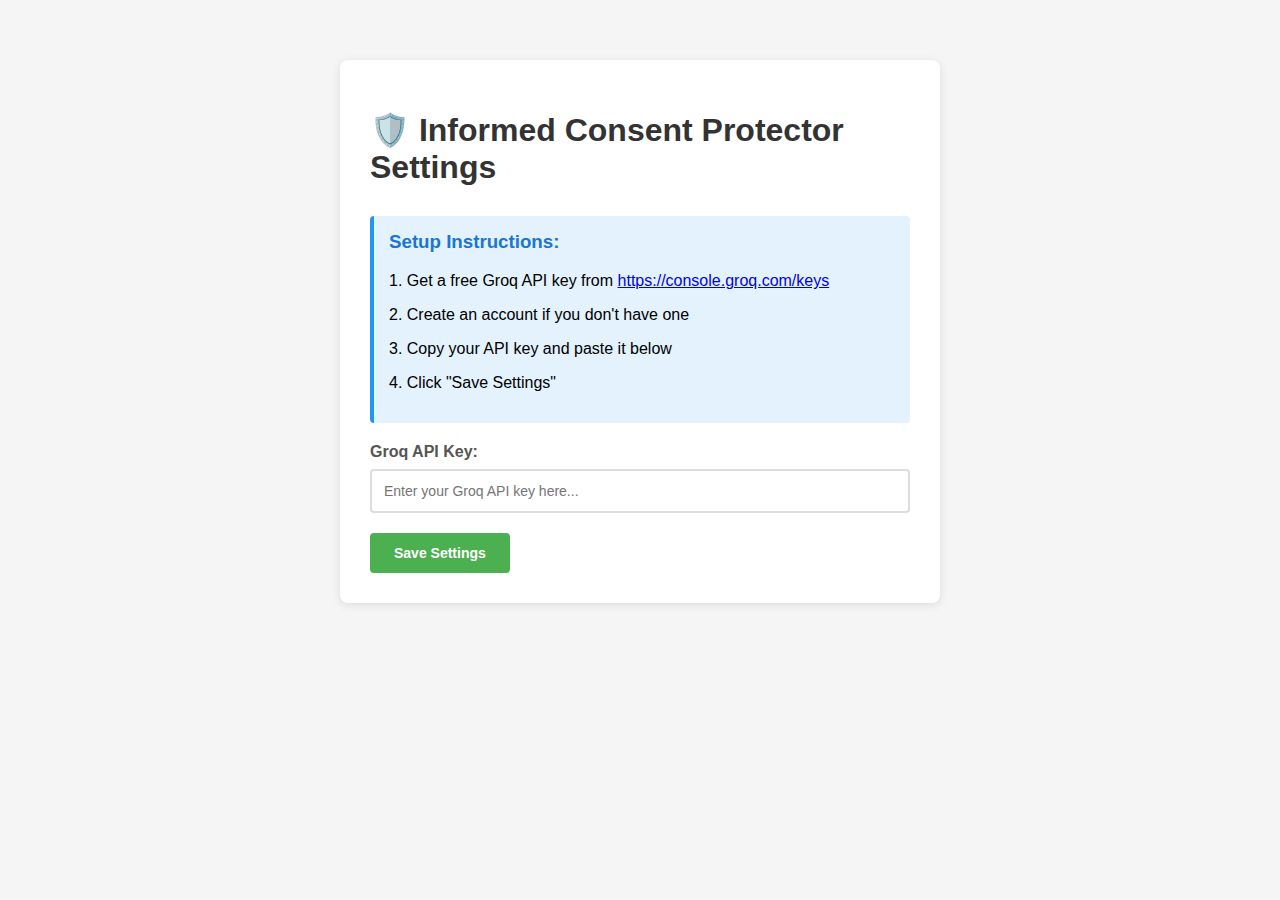
<file: browser-extension/options.html>
<!DOCTYPE html>
<html>
<head>
    <meta charset="utf-8">
    <title>Informed Consent Protector - Settings</title>
    <style>
        body {
            font-family: -apple-system, BlinkMacSystemFont, 'Segoe UI', Roboto, sans-serif;
            max-width: 600px;
            margin: 40px auto;
            padding: 20px;
            background: #f5f5f5;
        }
        .container {
            background: white;
            padding: 30px;
            border-radius: 8px;
            box-shadow: 0 2px 10px rgba(0,0,0,0.1);
        }
        h1 {
            color: #333;
            margin-bottom: 30px;
        }
        .form-group {
            margin-bottom: 20px;
        }
        label {
            display: block;
            margin-bottom: 8px;
            font-weight: 600;
            color: #555;
        }
        input[type="text"] {
            width: 100%;
            padding: 12px;
            border: 2px solid #ddd;
            border-radius: 4px;
            font-size: 14px;
            box-sizing: border-box;
        }
        input[type="text"]:focus {
            outline: none;
            border-color: #4CAF50;
        }
        button {
            background: #4CAF50;
            color: white;
            padding: 12px 24px;
            border: none;
            border-radius: 4px;
            cursor: pointer;
            font-size: 14px;
            font-weight: 600;
        }
        button:hover {
            background: #45a049;
        }
        .status {
            margin-top: 15px;
            padding: 10px;
            border-radius: 4px;
            display: none;
        }
        .status.success {
            background: #d4edda;
            color: #155724;
            border: 1px solid #c3e6cb;
        }
        .status.error {
            background: #f8d7da;
            color: #721c24;
            border: 1px solid #f5c6cb;
        }
        .info {
            background: #e3f2fd;
            padding: 15px;
            border-radius: 4px;
            margin-bottom: 20px;
            border-left: 4px solid #2196F3;
        }
        .info h3 {
            margin-top: 0;
            color: #1976D2;
        }
    </style>
</head>
<body>
    <div class="container">
        <h1>🛡️ Informed Consent Protector Settings</h1>
        
        <div class="info">
            <h3>Setup Instructions:</h3>
            <p>1. Get a free Groq API key from <a href="https://console.groq.com/keys" target="_blank">https://console.groq.com/keys</a></p>
            <p>2. Create an account if you don't have one</p>
            <p>3. Copy your API key and paste it below</p>
            <p>4. Click "Save Settings"</p>
        </div>

        <form id="settings-form">
            <div class="form-group">
                <label for="api-key">Groq API Key:</label>
                <input type="text" id="api-key" placeholder="Enter your Groq API key here..." />
            </div>
            <button type="submit">Save Settings</button>
            <div id="status" class="status"></div>
        </form>
    </div>

    <script src="options.js"></script>
</body>
</html>
</file>
